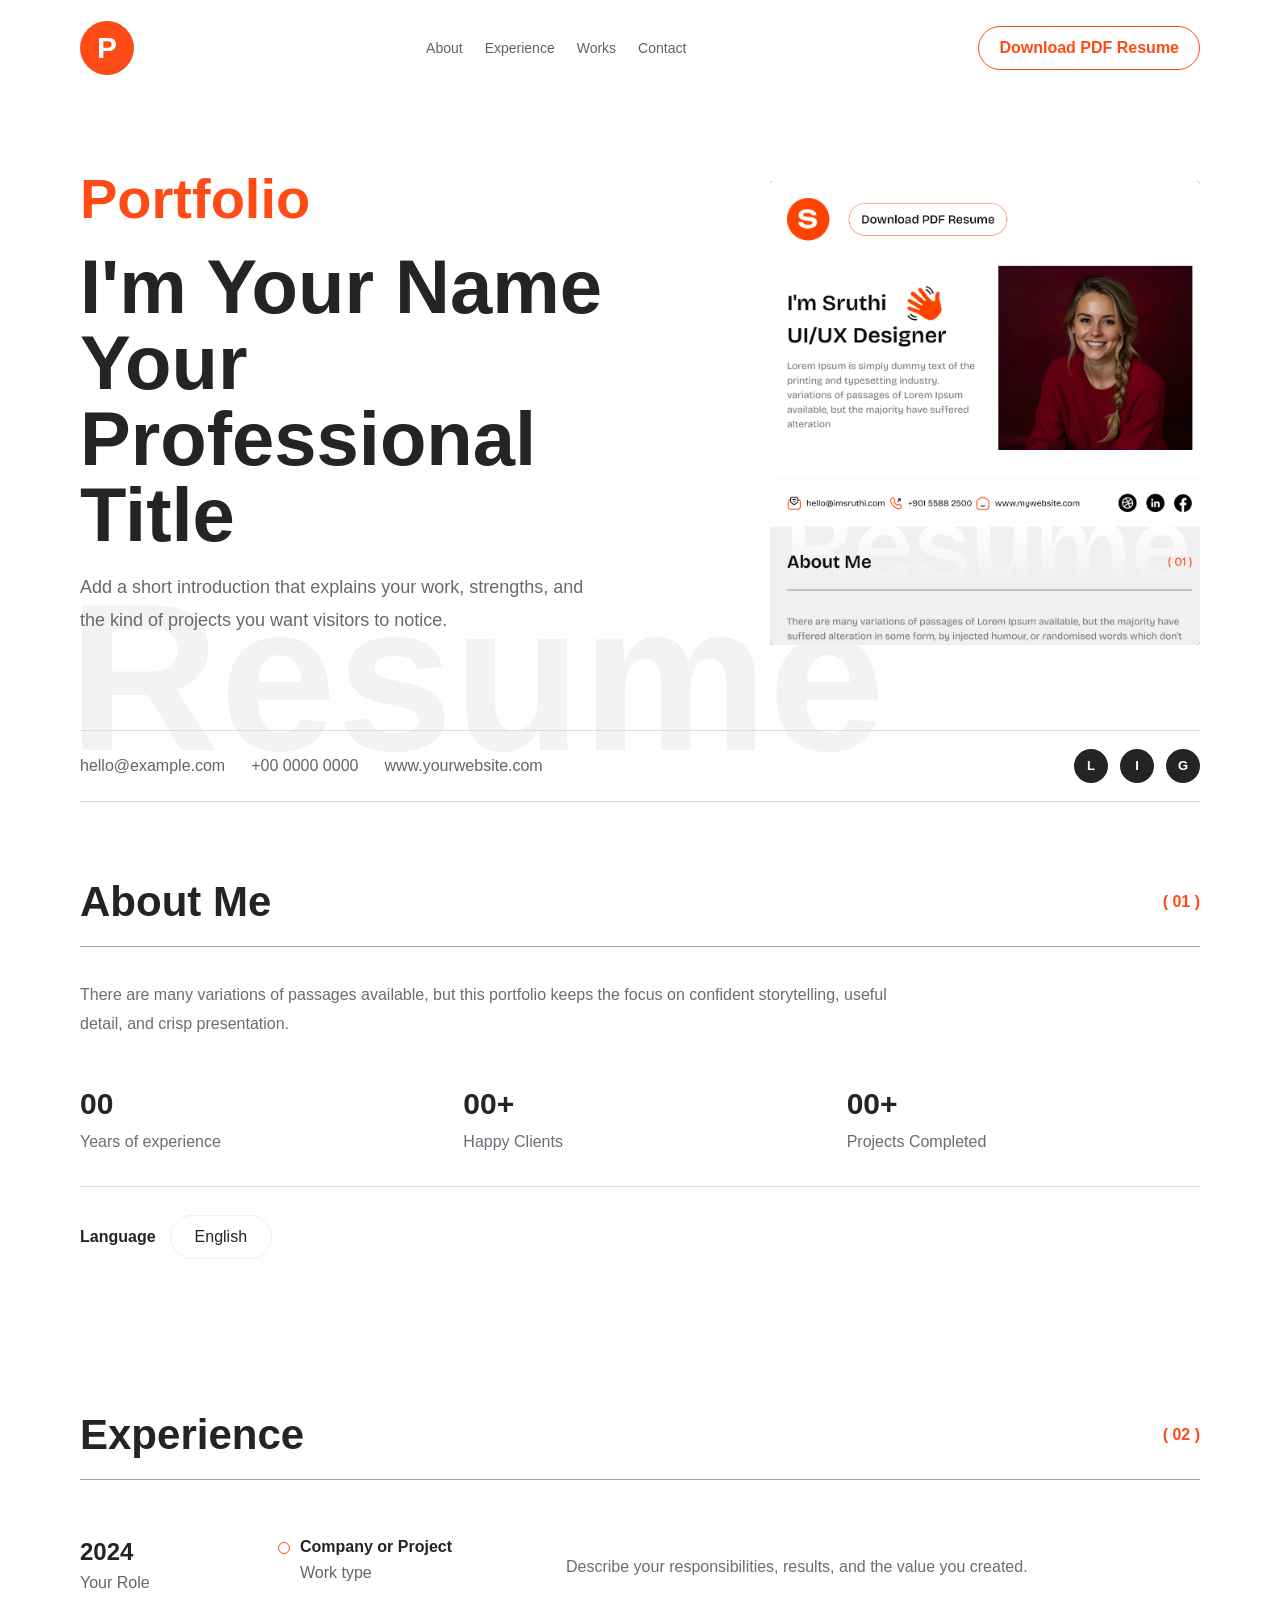
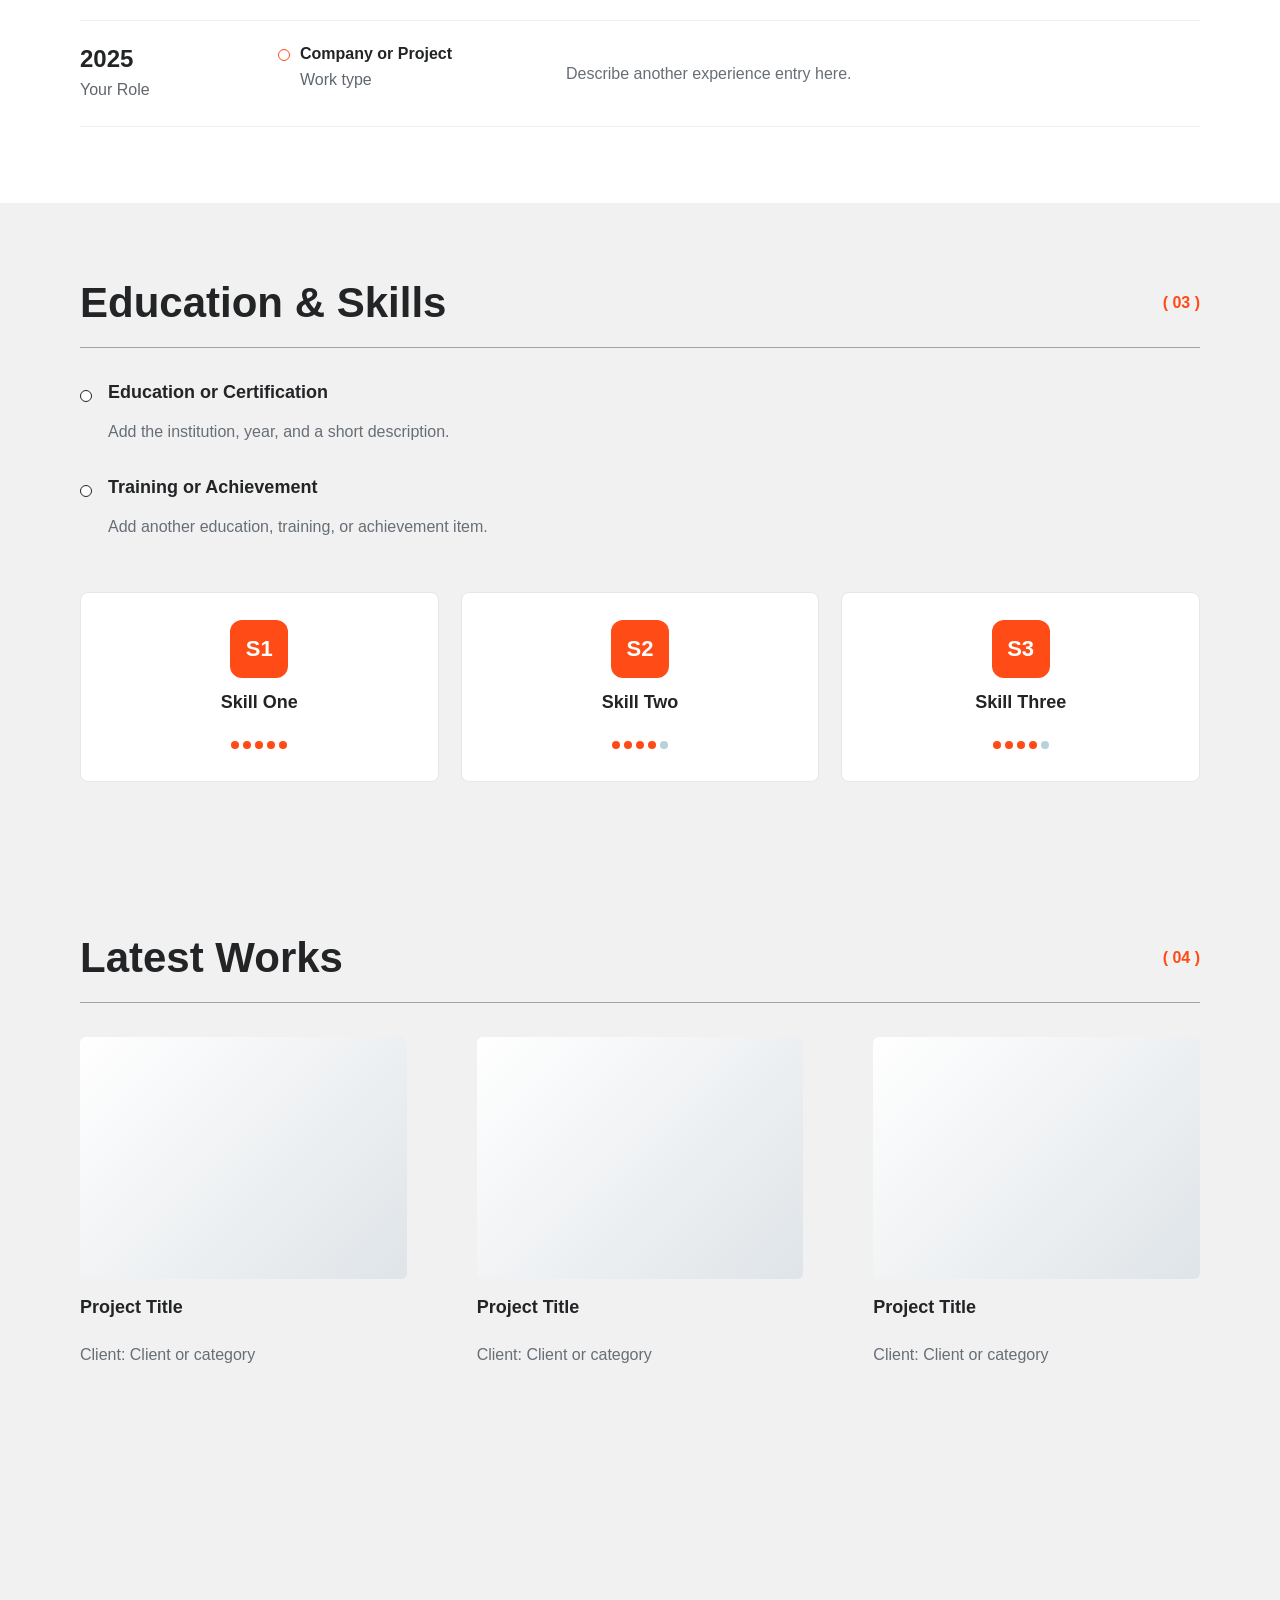
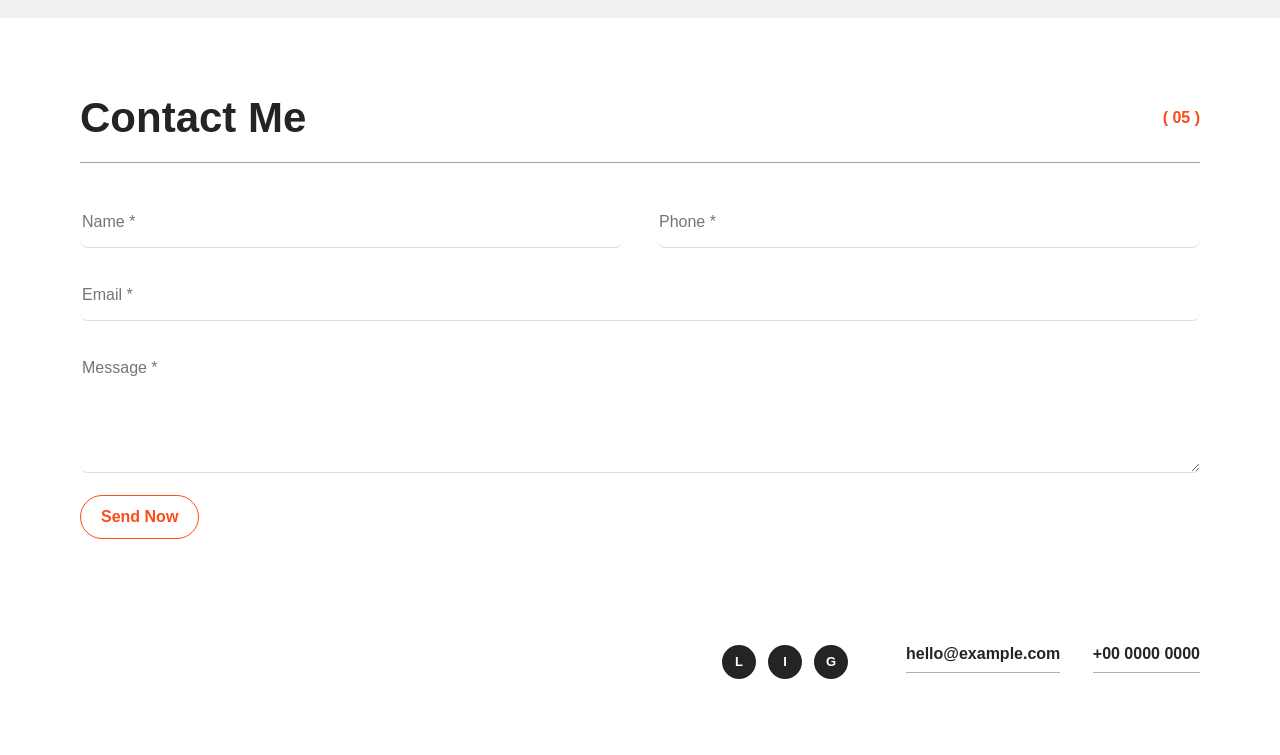
<file: index.html>
<!doctype html>
<html lang="en">
  <head>
    <meta charset="utf-8" />
    <meta name="viewport" content="width=device-width, initial-scale=1" />
    <title>Portfolio Website</title>
    <link rel="stylesheet" href="styles.css" />
  </head>
  <body>
    <header class="topbar">
      <a class="brand" href="login.html" data-text="site.logo" aria-label="Admin login">P</a>
      <nav class="nav">
        <a href="#about">About</a>
        <a href="#experience">Experience</a>
        <a href="#work">Works</a>
        <a href="#contact">Contact</a>
      </nav>
      <button class="pill" type="button" data-resume-download>Download PDF Resume</button>
    </header>

    <main>
      <section class="hero section-shell">
        <div class="hero-copy" data-align="textAlign.heroHeading">
          <p class="eyebrow" data-text="hero.kicker">Portfolio</p>
          <h1 data-align="textAlign.heroHeading">
            <span data-text="hero.intro">I'm Your Name</span>
            <strong data-text="hero.title">Your Professional Title</strong>
          </h1>
          <p data-text="hero.bio" data-align="textAlign.heroBio">Add a short introduction that explains your work, strengths, and the kind of projects you want visitors to notice.</p>
        </div>
        <div class="hero-media">
          <img data-src="media.heroImage" src="assets/uploaded-reference.png" alt="Portfolio visual" />
        </div>
      </section>

      <section class="contact-strip" aria-label="Quick contact" data-align="textAlign.contact">
        <span data-text="contact.email">hello@example.com</span>
        <span data-text="contact.phone">+00 0000 0000</span>
        <span data-text="contact.website">www.yourwebsite.com</span>
        <div class="socials" data-socials></div>
      </section>

      <section id="about" class="section-shell about section-numbered">
        <div class="section-title">
          <h2>About Me</h2>
          <span>( 01 )</span>
        </div>
        <p data-text="about.text" data-align="textAlign.about">There are many variations of passages available, but this portfolio keeps the focus on confident storytelling, useful detail, and crisp presentation.</p>
        <div class="stats" data-repeat="stats" data-align="textAlign.stats"></div>
        <div class="language-row" data-repeat="languages" data-align="textAlign.languages"></div>
      </section>

      <section id="experience" class="section-shell section-numbered">
        <div class="section-title">
          <h2>Experience</h2>
          <span>( 02 )</span>
        </div>
        <div class="timeline" data-repeat="experience"></div>
      </section>

      <section id="education" class="section-shell education section-numbered">
        <div class="section-title">
          <h2>Education & Skills</h2>
          <span>( 03 )</span>
        </div>
        <div class="education-list" data-repeat="education"></div>
        <div class="skill-grid" data-repeat="skills"></div>
      </section>

      <section id="work" class="section-shell works section-numbered">
        <div class="section-title">
          <h2>Latest Works</h2>
          <span>( 04 )</span>
        </div>
        <div class="video-feature" data-video-block hidden>
          <video data-video="media.video" controls></video>
          <h3 data-text="media.videoCaption">Featured portfolio reel</h3>
        </div>
        <div class="work-grid" data-repeat="works"></div>
      </section>

      <section id="contact" class="section-shell contact section-numbered">
        <div class="section-title">
          <h2>Contact Me</h2>
          <span>( 05 )</span>
        </div>
        <form class="contact-form" id="contactForm" data-align="textAlign.contact">
          <input name="name" placeholder="Name *" required />
          <input name="phone" placeholder="Phone *" required />
          <input class="wide" name="email" type="email" placeholder="Email *" required />
          <textarea class="wide" name="message" placeholder="Message *" required></textarea>
          <button type="submit">Send Now</button>
          <p class="form-status wide" id="contactStatus" aria-live="polite"></p>
        </form>
        <footer data-align="textAlign.contact">
          <div class="footer-socials" data-socials></div>
          <div>
            <strong data-text="contact.email">hello@example.com</strong>
            <strong data-text="contact.phone">+00 0000 0000</strong>
          </div>
        </footer>
      </section>
    </main>

    <script src="site-data.js"></script>
    <script src="site.js"></script>
  </body>
</html>
</file>
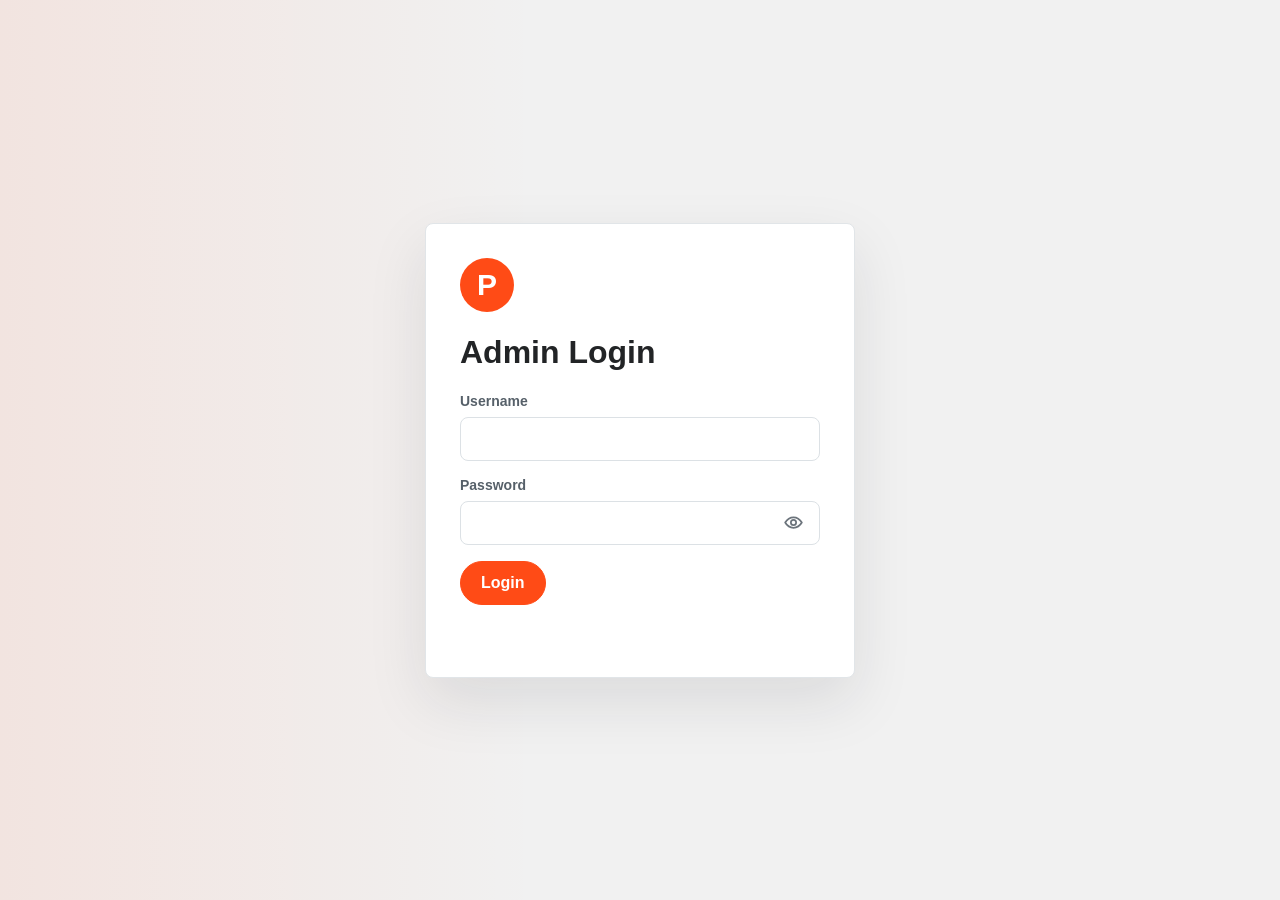
<file: admin.html>
<!doctype html>
<html lang="en">
  <head>
    <meta charset="utf-8" />
    <meta name="viewport" content="width=device-width, initial-scale=1" />
    <title>Portfolio Admin</title>
    <link rel="stylesheet" href="styles.css" />
  </head>
  <body class="admin-body">
    <header class="admin-top">
      <div>
        <a class="brand" href="index.html" data-admin-logo>P</a>
        <h1>Website Admin</h1>
      </div>
      <div class="admin-actions">
        <a class="pill" href="index.html">View Website</a>
        <button id="logoutAdmin" class="ghost-button">Logout</button>
        <button id="resetSite" class="ghost-button">Reset</button>
      </div>
    </header>

    <main class="admin-layout">
      <aside class="admin-menu">
        <button data-panel="identity" class="active">Identity</button>
        <button data-panel="theme">Theme</button>
        <button data-panel="typography">Typography / Fonts</button>
        <button data-panel="media">Images & Video</button>
        <button data-panel="about">About</button>
        <button data-panel="experience">Experience</button>
        <button data-panel="education">Education</button>
        <button data-panel="works">Works</button>
        <button data-panel="contact">Contact</button>
        <button data-panel="messages">Messages</button>
      </aside>

      <section class="admin-panel active" id="panel-identity">
        <h2>Identity</h2>
        <div class="editor-grid">
          <label>Logo letter<input data-field="site.logo" maxlength="2" /></label>
          <p class="admin-note">The resume PDF is generated automatically from the edited website details.</p>
          <label>Entire website font size (%)<input type="number" min="75" max="140" data-field="typography.globalScale" /></label>
          <label>Small label<input data-field="hero.kicker" /></label>
          <label>Portfolio label font size<input type="number" min="12" max="90" data-field="typography.heroKickerSize" /></label>
          <label>Intro text<input data-field="hero.intro" /></label>
          <label>Main title<input data-field="hero.title" /></label>
          <label>Font type<select data-field="typography.font">
            <option value="Inter, Arial, sans-serif">Inter / Clean</option>
            <option value="Arial, Helvetica, sans-serif">Arial</option>
            <option value="'Trebuchet MS', Arial, sans-serif">Trebuchet</option>
            <option value="Georgia, serif">Georgia</option>
            <option value="'Times New Roman', Times, serif">Times</option>
            <option value="'Courier New', monospace">Mono</option>
          </select></label>
          <label>Hero title font size<input type="number" min="34" max="96" data-field="typography.heroTitleSize" /></label>
          <label>Hero bio font size<input type="number" min="13" max="28" data-field="typography.heroBioSize" /></label>
          <label>Hero heading alignment<select data-field="textAlign.heroHeading" data-align-select></select></label>
          <label>Hero bio alignment<select data-field="textAlign.heroBio" data-align-select></select></label>
          <label class="full">Hero bio<textarea data-field="hero.bio"></textarea></label>
        </div>
      </section>

      <section class="admin-panel" id="panel-theme">
        <h2>Theme</h2>
        <div class="editor-grid">
          <label>Accent color<input type="color" data-field="theme.accent" /></label>
          <label>Ink color<input type="color" data-field="theme.ink" /></label>
          <label>Paper color<input type="color" data-field="theme.paper" /></label>
          <label>Soft section color<input type="color" data-field="theme.soft" /></label>
          <label>Font type<select data-field="typography.font">
            <option value="Inter, Arial, sans-serif">Inter / Clean</option>
            <option value="Arial, Helvetica, sans-serif">Arial</option>
            <option value="'Trebuchet MS', Arial, sans-serif">Trebuchet</option>
            <option value="Georgia, serif">Georgia</option>
            <option value="'Times New Roman', Times, serif">Times</option>
            <option value="'Courier New', monospace">Mono</option>
          </select></label>
          <label>Entire website font size (%)<input type="number" min="75" max="140" data-field="typography.globalScale" /></label>
          <label>Base text size<input type="number" min="12" max="24" data-field="typography.baseSize" /></label>
          <label>Portfolio label size<input type="number" min="12" max="90" data-field="typography.heroKickerSize" /></label>
          <label>Hero title size<input type="number" min="34" max="96" data-field="typography.heroTitleSize" /></label>
          <label>Section title size<input type="number" min="24" max="58" data-field="typography.sectionTitleSize" /></label>
        </div>
      </section>

      <section class="admin-panel" id="panel-typography">
        <h2>Typography</h2>
        <div class="editor-grid">
          <label>Font type<select data-field="typography.font">
            <option value="Inter, Arial, sans-serif">Inter / Clean</option>
            <option value="Arial, Helvetica, sans-serif">Arial</option>
            <option value="'Trebuchet MS', Arial, sans-serif">Trebuchet</option>
            <option value="Georgia, serif">Georgia</option>
            <option value="'Times New Roman', Times, serif">Times</option>
            <option value="'Courier New', monospace">Mono</option>
          </select></label>
          <label>Entire website font size (%)<input type="number" min="75" max="140" data-field="typography.globalScale" /></label>
          <label>Base text size<input type="number" min="12" max="24" data-field="typography.baseSize" /></label>
          <label>Small text size<input type="number" min="10" max="20" data-field="typography.smallSize" /></label>
          <label>Portfolio label size<input type="number" min="12" max="90" data-field="typography.heroKickerSize" /></label>
          <label>Hero title size<input type="number" min="34" max="96" data-field="typography.heroTitleSize" /></label>
          <label>Hero bio size<input type="number" min="13" max="28" data-field="typography.heroBioSize" /></label>
          <label>Section title size<input type="number" min="24" max="58" data-field="typography.sectionTitleSize" /></label>
          <label>Card title size<input type="number" min="13" max="28" data-field="typography.cardTitleSize" /></label>
        </div>
      </section>

      <section class="admin-panel" id="panel-media">
        <h2>Images & Video</h2>
        <div class="media-admin">
          <label>Hero image<input type="file" accept="image/*" data-upload="media.heroImage" /></label>
          <img class="admin-preview" data-preview="media.heroImage" alt="Hero preview" />
          <label>Featured video<input type="file" accept="video/*" data-upload="media.video" /></label>
          <video class="admin-preview" data-preview-video="media.video" controls></video>
          <label class="full">Video caption<input data-field="media.videoCaption" /></label>
        </div>
      </section>

      <section class="admin-panel" id="panel-about">
        <h2>About</h2>
        <label>Font type<select data-field="typography.font">
          <option value="Inter, Arial, sans-serif">Inter / Clean</option>
          <option value="Arial, Helvetica, sans-serif">Arial</option>
          <option value="'Trebuchet MS', Arial, sans-serif">Trebuchet</option>
          <option value="Georgia, serif">Georgia</option>
          <option value="'Times New Roman', Times, serif">Times</option>
          <option value="'Courier New', monospace">Mono</option>
        </select></label>
        <label>About font size<input type="number" min="12" max="28" data-field="typography.aboutSize" /></label>
        <label>About text alignment<select data-field="textAlign.about" data-align-select></select></label>
        <label class="full">About text<textarea data-field="about.text"></textarea></label>
        <h3>Stats</h3>
        <label>Stats alignment<select data-field="textAlign.stats" data-align-select></select></label>
        <div data-list-editor="stats"></div>
        <h3>Languages</h3>
        <label>Languages alignment<select data-field="textAlign.languages" data-align-select></select></label>
        <div data-simple-list="languages"></div>
      </section>

      <section class="admin-panel" id="panel-experience">
        <h2>Experience</h2>
        <label>Font type<select data-field="typography.font">
          <option value="Inter, Arial, sans-serif">Inter / Clean</option>
          <option value="Arial, Helvetica, sans-serif">Arial</option>
          <option value="'Trebuchet MS', Arial, sans-serif">Trebuchet</option>
          <option value="Georgia, serif">Georgia</option>
          <option value="'Times New Roman', Times, serif">Times</option>
          <option value="'Courier New', monospace">Mono</option>
        </select></label>
        <label>Experience font size<input type="number" min="12" max="28" data-field="typography.experienceSize" /></label>
        <label>Experience description alignment<select data-field="textAlign.experience" data-align-select></select></label>
        <div data-list-editor="experience"></div>
      </section>

      <section class="admin-panel" id="panel-education">
        <h2>Education & Skills</h2>
        <h3>Education</h3>
        <label>Font type<select data-field="typography.font">
          <option value="Inter, Arial, sans-serif">Inter / Clean</option>
          <option value="Arial, Helvetica, sans-serif">Arial</option>
          <option value="'Trebuchet MS', Arial, sans-serif">Trebuchet</option>
          <option value="Georgia, serif">Georgia</option>
          <option value="'Times New Roman', Times, serif">Times</option>
          <option value="'Courier New', monospace">Mono</option>
        </select></label>
        <label>Education font size<input type="number" min="12" max="28" data-field="typography.educationSize" /></label>
        <label>Education description alignment<select data-field="textAlign.education" data-align-select></select></label>
        <div data-list-editor="education"></div>
        <h3>Skills</h3>
        <label>Skills alignment<select data-field="textAlign.skills" data-align-select></select></label>
        <div data-list-editor="skills"></div>
      </section>

      <section class="admin-panel" id="panel-works">
        <h2>Latest Works</h2>
        <label>Font type<select data-field="typography.font">
          <option value="Inter, Arial, sans-serif">Inter / Clean</option>
          <option value="Arial, Helvetica, sans-serif">Arial</option>
          <option value="'Trebuchet MS', Arial, sans-serif">Trebuchet</option>
          <option value="Georgia, serif">Georgia</option>
          <option value="'Times New Roman', Times, serif">Times</option>
          <option value="'Courier New', monospace">Mono</option>
        </select></label>
        <label>Work font size<input type="number" min="12" max="28" data-field="typography.workSize" /></label>
        <label>Work text alignment<select data-field="textAlign.works" data-align-select></select></label>
        <div data-list-editor="works"></div>
      </section>

      <section class="admin-panel" id="panel-contact">
        <h2>Contact</h2>
        <div class="editor-grid">
          <label>Font type<select data-field="typography.font">
            <option value="Inter, Arial, sans-serif">Inter / Clean</option>
            <option value="Arial, Helvetica, sans-serif">Arial</option>
            <option value="'Trebuchet MS', Arial, sans-serif">Trebuchet</option>
            <option value="Georgia, serif">Georgia</option>
            <option value="'Times New Roman', Times, serif">Times</option>
            <option value="'Courier New', monospace">Mono</option>
          </select></label>
          <label>Contact font size<input type="number" min="12" max="28" data-field="typography.contactSize" /></label>
          <label>Contact text alignment<select data-field="textAlign.contact" data-align-select></select></label>
          <label>Email<input data-field="contact.email" /></label>
          <label>Phone<input data-field="contact.phone" /></label>
          <label>Website<input data-field="contact.website" /></label>
          <label class="full">Social links, separated by commas<input data-field="contact.socialsText" /></label>
        </div>
        <h3>Social Buttons</h3>
        <div data-list-editor="socials"></div>
      </section>

      <section class="admin-panel" id="panel-messages">
        <h2>Messages</h2>
        <div class="message-list" id="messageList"></div>
        <button id="clearMessages" class="ghost-button" type="button">Clear Messages</button>
      </section>
    </main>

    <div class="save-toast" id="saveToast">Saved</div>
    <script src="site-data.js"></script>
    <script src="admin.js"></script>
  </body>
</html>
</file>
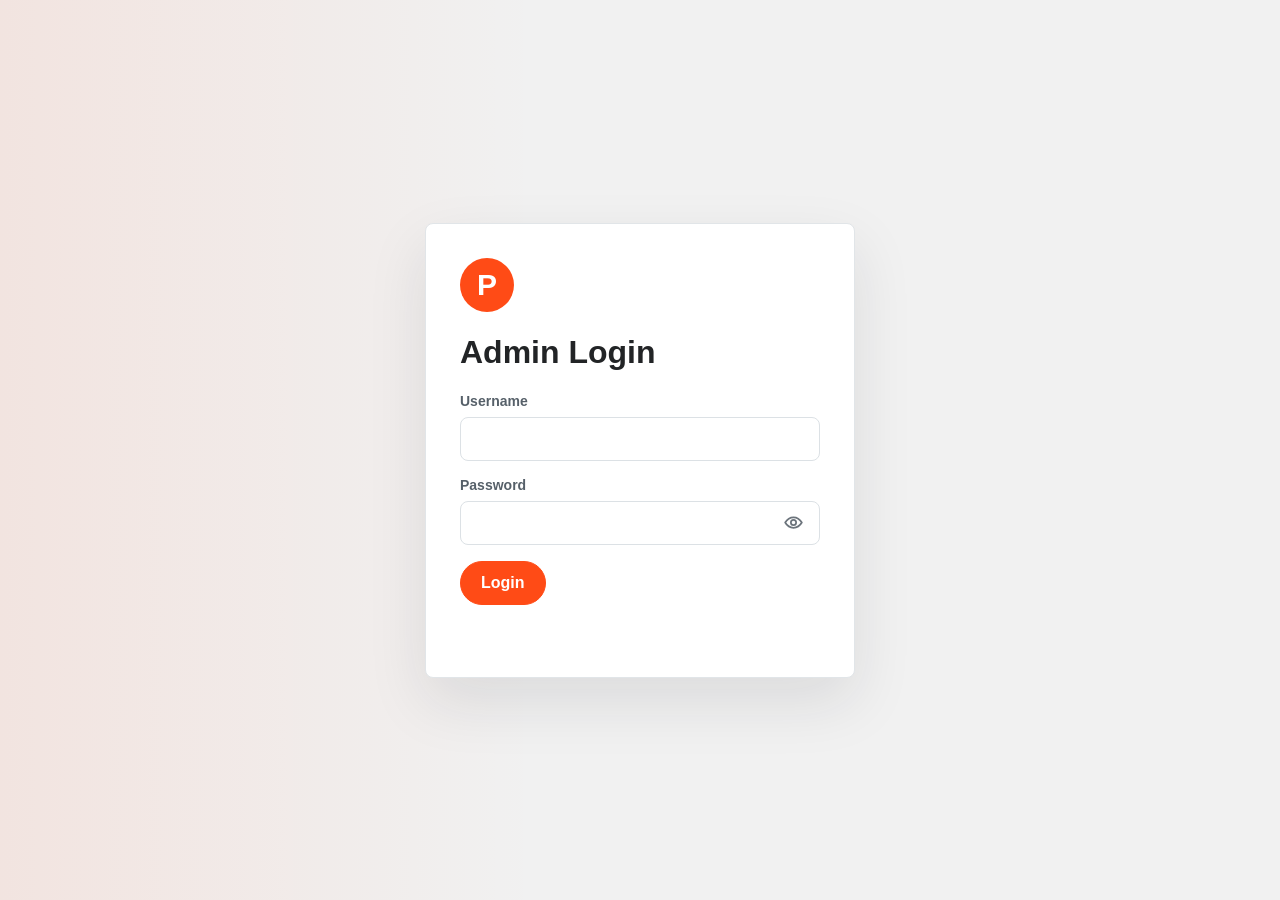
<file: login.html>
<!doctype html>
<html lang="en">
  <head>
    <meta charset="utf-8" />
    <meta name="viewport" content="width=device-width, initial-scale=1" />
    <title>Admin Login</title>
    <link rel="stylesheet" href="styles.css" />
  </head>
  <body class="login-body">
    <main class="login-screen">
      <section class="login-card">
        <a class="brand" href="index.html">P</a>
        <h1>Admin Login</h1>
        <form id="loginForm" class="login-form">
          <label>Username<input id="adminUser" autocomplete="username" /></label>
          <label>Password
            <span class="password-wrap">
              <input id="adminPass" type="password" autocomplete="current-password" />
              <button id="togglePassword" class="password-toggle" type="button" aria-label="Show password" aria-pressed="false">
                <svg viewBox="0 0 24 24" aria-hidden="true">
                  <path d="M2.5 12s3.5-6 9.5-6 9.5 6 9.5 6-3.5 6-9.5 6-9.5-6-9.5-6Z"></path>
                  <circle cx="12" cy="12" r="3"></circle>
                </svg>
              </button>
            </span>
          </label>
          <button class="pill" type="submit">Login</button>
          <p id="loginError" class="login-error" aria-live="polite"></p>
        </form>
      </section>
    </main>
    <script src="login.js"></script>
  </body>
</html>
</file>
<file: styles.css>
:root {
  --accent: #ff4b16;
  --ink: #222426;
  --muted: #7e858c;
  --line: #d9dde1;
  --paper: #ffffff;
  --soft: #f1f1f1;
  --font: Inter, Arial, sans-serif;
  --base-size: 16px;
  --small-size: 14px;
  --hero-kicker-size: 56px;
  --hero-title-size: 76px;
  --hero-bio-size: 18px;
  --section-title-size: 42px;
  --card-title-size: 18px;
  --about-size: 16px;
  --experience-size: 16px;
  --education-size: 16px;
  --work-size: 16px;
  --contact-size: 16px;
}

* {
  box-sizing: border-box;
}

html {
  scroll-behavior: smooth;
}

body {
  margin: 0;
  color: var(--ink);
  background: var(--paper);
  font-family: var(--font);
  font-size: var(--base-size);
  letter-spacing: 0;
}

a {
  color: inherit;
  text-decoration: none;
}

button,
input,
textarea,
select {
  font: inherit;
}

.topbar,
.section-shell,
.contact-strip {
  width: min(1120px, calc(100% - 40px));
  margin: 0 auto;
}

.topbar {
  min-height: 96px;
  display: grid;
  grid-template-columns: auto 1fr auto;
  gap: 22px;
  align-items: center;
}

.brand {
  width: 54px;
  height: 54px;
  border-radius: 50%;
  display: inline-grid;
  place-items: center;
  color: #fff;
  background: var(--accent);
  font-size: 30px;
  font-weight: 900;
}

.nav {
  display: flex;
  justify-content: center;
  gap: 22px;
  font-size: var(--small-size);
  color: #5d6368;
}

.nav a:hover {
  color: var(--accent);
}

.pill,
.topbar .pill,
.contact-form button,
.ghost-button,
.add-button,
.edit-card button,
.admin-menu button,
.float-admin {
  border: 1px solid var(--accent);
  background: transparent;
  color: var(--accent);
  border-radius: 999px;
  padding: 12px 20px;
  cursor: pointer;
  font-weight: 700;
  min-height: 42px;
}

.admin-link {
  color: var(--accent);
}

.hero {
  display: grid;
  grid-template-columns: 1fr minmax(300px, 430px);
  align-items: center;
  gap: 72px;
  min-height: 520px;
  position: relative;
}

.hero:before {
  content: "Resume";
  position: absolute;
  left: -12px;
  bottom: -32px;
  z-index: -1;
  color: #f3f3f3;
  font-size: clamp(80px, 18vw, 210px);
  font-weight: 900;
  line-height: .8;
}

.eyebrow {
  display: block;
  color: var(--accent);
  font-weight: 900;
  margin: 0 0 24px;
  font-size: var(--hero-kicker-size);
  line-height: .95;
}

.hero h1 {
  margin: 0;
  font-size: clamp(34px, 7vw, var(--hero-title-size));
  line-height: 1;
}

.hero h1 span,
.hero h1 strong {
  display: block;
}

.hero p:not(.eyebrow) {
  max-width: 520px;
  color: #646a70;
  line-height: 1.8;
  font-size: var(--hero-bio-size);
}

.hero-media {
  aspect-ratio: 1 / 1.08;
  background: #7d1425;
  overflow: hidden;
  border-radius: 4px;
}

.hero-media img {
  width: 100%;
  height: 100%;
  object-fit: cover;
  object-position: top center;
  display: block;
}

.contact-strip {
  border-top: 1px solid var(--line);
  border-bottom: 1px solid var(--line);
  display: flex;
  align-items: center;
  gap: 26px;
  flex-wrap: wrap;
  padding: 18px 0;
  color: #5f666d;
  font-size: var(--contact-size);
}

.socials,
.footer-socials {
  display: flex;
  gap: 12px;
  flex-wrap: wrap;
  margin-left: auto;
}

.socials a,
.footer-socials a {
  width: 34px;
  height: 34px;
  border-radius: 50%;
  display: grid;
  place-items: center;
  background: var(--ink);
  color: #fff;
  font-size: 13px;
  font-weight: 800;
  overflow: hidden;
}

.socials img,
.footer-socials img {
  width: 100%;
  height: 100%;
  object-fit: cover;
  display: block;
}

.section-shell {
  padding: 76px 0;
}

.section-numbered {
  position: relative;
}

.section-title {
  border-bottom: 1px solid #9da3a8;
  display: flex;
  align-items: center;
  justify-content: space-between;
  gap: 16px;
  margin-bottom: 34px;
  padding-bottom: 20px;
}

.section-title h2 {
  margin: 0;
  font-size: clamp(24px, 4vw, var(--section-title-size));
}

.section-title span {
  color: var(--accent);
  font-weight: 800;
}

.about > p {
  width: min(830px, 100%);
  color: #686f75;
  line-height: 1.8;
  font-size: var(--about-size);
}

.stats {
  display: grid;
  grid-template-columns: repeat(3, 1fr);
  gap: 30px;
  padding: 32px 0;
  border-bottom: 1px solid var(--line);
}

.stats article strong {
  display: block;
  font-size: calc(var(--card-title-size) + 12px);
  margin-bottom: 8px;
}

.stats article span,
.timeline p,
.education-list p,
.work-grid p {
  color: #676e75;
  line-height: 1.6;
}

.timeline article {
  font-size: var(--experience-size);
}

.education-list article {
  font-size: var(--education-size);
}

.work-grid article {
  font-size: var(--work-size);
}

.language-row {
  display: flex;
  align-items: center;
  gap: 14px;
  flex-wrap: wrap;
  padding-top: 28px;
}

.language-row span:not(.language-title) {
  background: #fff;
  border: 1px solid #edf0f2;
  border-radius: 999px;
  padding: 12px 24px;
}

.language-title {
  color: var(--ink);
  font-weight: 800;
}

#experience {
  background: var(--paper);
}

.timeline {
  display: grid;
  gap: 0;
}

.timeline article {
  display: grid;
  grid-template-columns: 170px 260px 1fr;
  gap: 28px;
  padding: 24px 0;
  border-bottom: 1px solid #edf0f2;
}

.timeline strong {
  display: block;
  font-size: calc(var(--card-title-size) + 6px);
}

.timeline span {
  display: block;
  color: #5f666d;
  margin-top: 8px;
}

.company {
  position: relative;
  padding-left: 22px;
}

.company:before {
  content: "";
  position: absolute;
  top: 4px;
  left: 0;
  width: 10px;
  height: 10px;
  border: 1px solid var(--accent);
  border-radius: 50%;
  background: #fff;
}

.education,
.works {
  background: var(--soft);
  width: 100%;
  max-width: none;
  padding-left: max(20px, calc((100% - 1120px) / 2));
  padding-right: max(20px, calc((100% - 1120px) / 2));
}

.education-list {
  display: grid;
  gap: 16px;
  margin-bottom: 36px;
}

.education-list article {
  position: relative;
  padding-left: 28px;
}

.education-list article:before {
  content: "";
  position: absolute;
  top: 8px;
  left: 0;
  width: 10px;
  height: 10px;
  border: 1px solid var(--ink);
  border-radius: 50%;
  background: #fff;
}

.education-list h3,
.work-grid h3,
.skill-grid h3 {
  margin: 0 0 8px;
  font-size: var(--card-title-size);
}

.skill-grid,
.work-grid {
  display: grid;
  grid-template-columns: repeat(3, 1fr);
  gap: 22px;
}

.skill-grid article {
  min-height: 190px;
  border: 1px solid #e5e8eb;
  border-radius: 8px;
  background: #fff;
  display: grid;
  place-items: center;
  align-content: center;
  gap: 14px;
}

.skill-icon {
  width: 58px;
  height: 58px;
  display: grid;
  place-items: center;
  color: #fff;
  background: var(--accent);
  border-radius: 12px;
  font-weight: 900;
  font-size: calc(var(--card-title-size) + 4px);
}

.skill-image {
  width: 76px;
  height: 76px;
  object-fit: contain;
  display: block;
}

.rating span {
  width: 8px;
  height: 8px;
  display: inline-block;
  border-radius: 50%;
  margin: 0 2px;
  background: #b7d2dc;
}

.rating .on {
  background: var(--accent);
}

.works {
  min-height: 760px;
}

.video-feature {
  margin-bottom: 42px;
  display: grid;
  gap: 14px;
}

.video-feature[hidden] {
  display: none;
}

.video-feature video {
  width: 100%;
  max-height: 520px;
  border-radius: 8px;
  background: #141414;
}

.video-feature h3 {
  margin: 0;
}

.work-grid {
  gap: 44px 70px;
}

.work-grid article {
  min-height: 250px;
  display: flex;
  flex-direction: column;
  justify-content: flex-end;
}

.work-grid img,
.work-blank {
  width: 100%;
  aspect-ratio: 1.35 / 1;
  border-radius: 6px;
  object-fit: cover;
  margin-bottom: 18px;
  background: linear-gradient(135deg, #ffffff, #dfe4e8);
}

.contact-form {
  display: grid;
  grid-template-columns: 1fr 1fr;
  gap: 22px 34px;
  font-size: var(--contact-size);
}

.contact-form input,
.contact-form textarea {
  width: 100%;
  border: 0;
  border-bottom: 1px solid var(--line);
  padding: 16px 2px;
  outline: 0;
  color: var(--ink);
}

.contact-form textarea {
  min-height: 130px;
  resize: vertical;
}

.wide {
  grid-column: 1 / -1;
}

.contact-form button {
  justify-self: start;
  background: #fff;
}

.form-status {
  min-height: 24px;
  margin: 0;
  color: var(--accent);
  font-weight: 800;
}

footer {
  display: flex;
  justify-content: space-between;
  gap: 30px;
  flex-wrap: wrap;
  margin-top: 60px;
  color: #7d858c;
  font-size: var(--contact-size);
}

footer strong {
  color: var(--ink);
  margin-left: 28px;
  border-bottom: 1px solid #abb0b5;
  padding-bottom: 10px;
}

.float-admin {
  position: fixed;
  right: 20px;
  bottom: 20px;
  z-index: 20;
  background: var(--accent);
  color: #fff;
  box-shadow: 0 16px 32px rgba(0, 0, 0, .16);
}

.admin-body {
  background: #f7f8f9;
}

.admin-top {
  width: min(1180px, calc(100% - 32px));
  margin: 0 auto;
  padding: 24px 0;
  display: flex;
  align-items: center;
  justify-content: space-between;
  gap: 18px;
}

.admin-top > div:first-child {
  display: flex;
  align-items: center;
  gap: 16px;
}

.admin-top h1 {
  margin: 0;
}

.admin-actions {
  display: flex;
  gap: 12px;
  flex-wrap: wrap;
}

.ghost-button {
  border-color: #c9ced3;
  color: var(--ink);
}

.admin-layout {
  width: min(1180px, calc(100% - 32px));
  margin: 0 auto 60px;
  display: grid;
  grid-template-columns: 230px 1fr;
  gap: 22px;
}

.admin-menu {
  position: sticky;
  top: 16px;
  align-self: start;
  background: #fff;
  border: 1px solid #e1e5e8;
  border-radius: 8px;
  padding: 12px;
  display: grid;
  gap: 8px;
}

.admin-menu button {
  border-color: transparent;
  color: var(--ink);
  text-align: left;
  border-radius: 8px;
}

.admin-menu button.active,
.admin-menu button:hover {
  background: var(--accent);
  color: #fff;
}

.admin-panel {
  display: none;
  background: #fff;
  border: 1px solid #e1e5e8;
  border-radius: 8px;
  padding: 28px;
}

.admin-panel.active {
  display: block;
}

.admin-panel h2 {
  margin: 0 0 24px;
}

.admin-panel h3 {
  margin: 28px 0 14px;
}

.admin-note {
  margin: 0;
  padding: 13px 14px;
  border: 1px solid #dce1e5;
  border-radius: 8px;
  color: #566069;
  background: #f7f8f9;
  font-size: var(--small-size);
  line-height: 1.5;
}

.editor-grid,
.media-admin {
  display: grid;
  grid-template-columns: repeat(2, minmax(0, 1fr));
  gap: 18px;
}

label {
  display: grid;
  gap: 8px;
  color: #566069;
  font-weight: 800;
  font-size: var(--small-size);
}

input,
textarea,
select {
  width: 100%;
  border: 1px solid #dce1e5;
  border-radius: 8px;
  padding: 13px 14px;
  color: var(--ink);
  background: #fff;
}

textarea {
  min-height: 110px;
}

.full {
  grid-column: 1 / -1;
}

.admin-preview {
  width: 100%;
  max-height: 360px;
  object-fit: contain;
  border: 1px solid #e1e5e8;
  border-radius: 8px;
  background: #f5f6f7;
}

.edit-card {
  border: 1px solid #e1e5e8;
  border-radius: 8px;
  padding: 18px;
  margin-bottom: 16px;
}

.message-list {
  display: grid;
  gap: 14px;
  margin-bottom: 18px;
}

.message-card {
  border: 1px solid #e1e5e8;
  border-radius: 8px;
  padding: 16px;
  background: #fff;
}

.message-card div {
  display: flex;
  justify-content: space-between;
  gap: 16px;
  flex-wrap: wrap;
}

.message-card span,
.message-card small,
.empty-state {
  color: #6a727a;
}

.edit-card-head,
.inline-edit {
  display: flex;
  align-items: center;
  justify-content: space-between;
  gap: 12px;
  margin-bottom: 14px;
}

.edit-card button,
.add-button {
  border-color: #d4d9dd;
  color: #3f474e;
  padding: 9px 14px;
  min-height: 36px;
}

.save-toast {
  position: fixed;
  right: 18px;
  bottom: 18px;
  background: var(--ink);
  color: #fff;
  border-radius: 999px;
  padding: 12px 18px;
  opacity: 0;
  transform: translateY(10px);
  transition: .2s ease;
}

.save-toast.show {
  opacity: 1;
  transform: translateY(0);
}

.login-body {
  min-height: 100vh;
  background:
    linear-gradient(90deg, rgba(255, 75, 22, .08), transparent 42%),
    var(--soft);
}

.login-screen {
  min-height: 100vh;
  display: grid;
  place-items: center;
  padding: 24px;
}

.login-card {
  width: min(430px, 100%);
  background: #fff;
  border: 1px solid #e1e5e8;
  border-radius: 8px;
  padding: 34px;
  box-shadow: 0 24px 60px rgba(25, 30, 35, .1);
}

.login-card h1 {
  margin: 22px 0;
  font-size: calc(var(--section-title-size) - 10px);
}

.login-form {
  display: grid;
  gap: 16px;
}

.password-wrap {
  position: relative;
  display: block;
}

.password-wrap input {
  padding-right: 52px;
}

.password-toggle {
  position: absolute;
  right: 8px;
  top: 50%;
  width: 38px;
  height: 38px;
  display: grid;
  place-items: center;
  border: 0;
  border-radius: 50%;
  background: transparent;
  color: #6c747c;
  cursor: pointer;
  transform: translateY(-50%);
}

.password-toggle:hover,
.password-toggle.active {
  background: rgba(255, 75, 22, .1);
  color: var(--accent);
}

.password-toggle svg {
  width: 21px;
  height: 21px;
  fill: none;
  stroke: currentColor;
  stroke-width: 2;
  stroke-linecap: round;
  stroke-linejoin: round;
}

.login-form .pill {
  background: var(--accent);
  color: #fff;
  justify-self: start;
}

.login-error {
  min-height: 22px;
  margin: 0;
  color: #b42318;
  font-weight: 800;
}

@media (max-width: 820px) {
  .topbar {
    grid-template-columns: auto 1fr;
  }

  .nav {
    grid-column: 1 / -1;
    justify-content: flex-start;
    overflow-x: auto;
    padding-bottom: 6px;
  }

  .topbar .pill {
    justify-self: end;
  }

  .hero,
  .timeline article,
  .admin-layout {
    grid-template-columns: 1fr;
  }

  .hero {
    gap: 28px;
    padding-top: 30px;
  }

  .hero-media {
    max-height: 480px;
  }

  .stats,
  .skill-grid,
  .work-grid,
  .contact-form,
  .editor-grid,
  .media-admin {
    grid-template-columns: 1fr;
  }

  .admin-menu {
    position: static;
    grid-template-columns: repeat(2, minmax(0, 1fr));
  }

  .full,
  .wide {
    grid-column: auto;
  }

  footer strong {
    display: block;
    margin: 16px 0 0;
  }
}

@media (max-width: 520px) {
  .topbar,
  .section-shell,
  .contact-strip,
  .admin-top,
  .admin-layout {
    width: min(100% - 24px, 1180px);
  }

  .topbar {
    gap: 12px;
  }

  .brand {
    width: 46px;
    height: 46px;
    font-size: 24px;
  }

  .pill,
  .topbar .pill {
    padding: 10px 14px;
    font-size: 13px;
  }

  .section-shell {
    padding: 54px 0;
  }

  .education,
  .works {
    padding-left: 12px;
    padding-right: 12px;
  }

  .admin-top {
    align-items: flex-start;
    flex-direction: column;
  }

  .admin-menu {
    grid-template-columns: 1fr;
  }

  .admin-panel {
    padding: 20px;
  }
}
</file>
